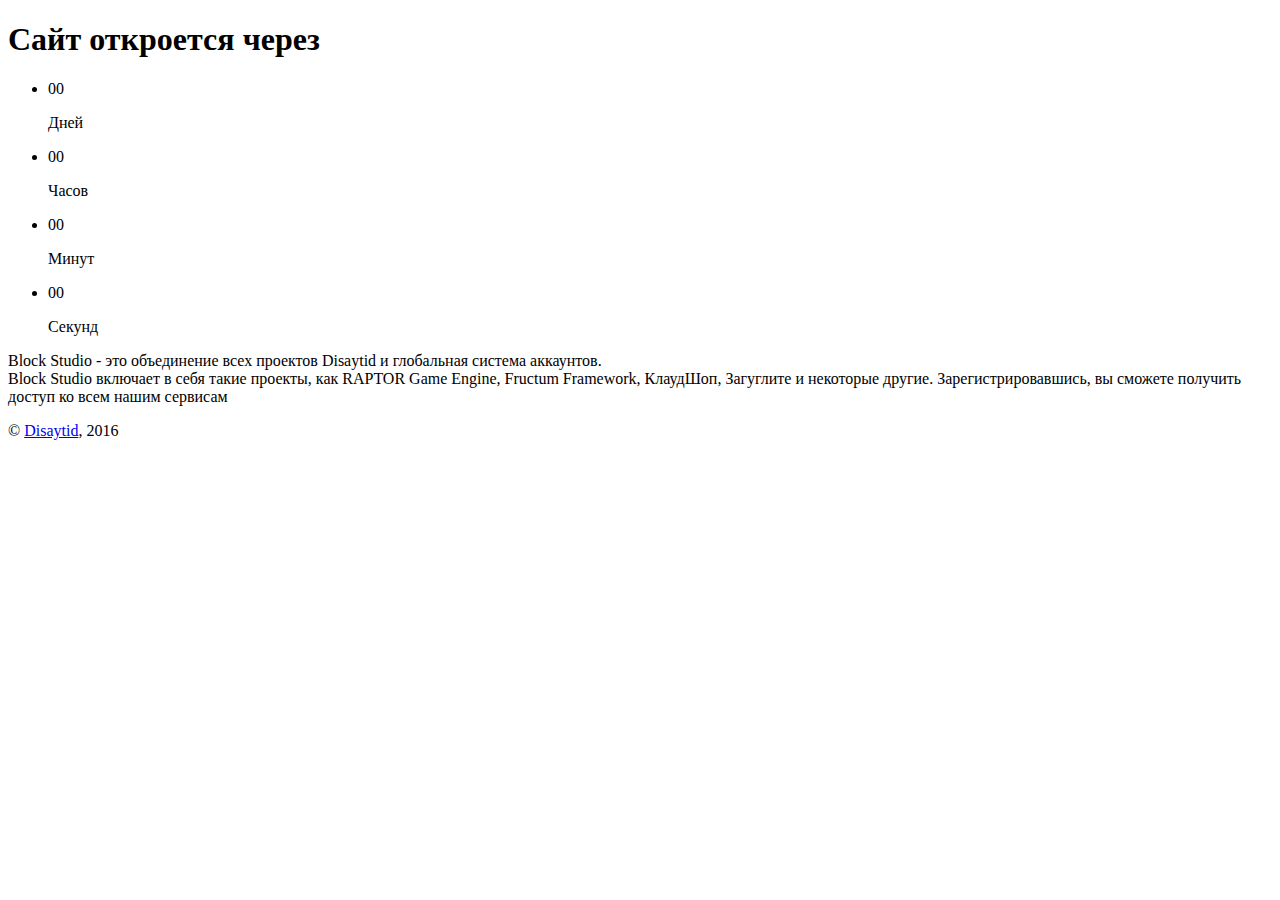
<file: index.html>
<!DOCTYPE html>
<!--[if lt IE 7 ]><html class="ie ie6" lang="en"><![endif]-->
<!--[if IE 7 ]><html class="ie ie7" lang="en"><![endif]-->
<!--[if IE 8 ]><html class="ie ie8" lang="en"><![endif]-->
<!--[if (gte IE 9)|!(IE)]><!--><html><!--<![endif]-->
<head>
<!-- Website Template designed by www.downloadwebsitetemplates.co.uk -->
<meta charset="UTF-8">
<title>Block Studio</title>
<meta name="description" content="">
<meta name="keywords" content="">
<meta content="width=device-width, initial-scale=1, maximum-scale=1, user-scalable=no" name="viewport">
<link rel="apple-touch-icon-precomposed" sizes="144x144" href="http://s1.blockstudio.net/construction/images/ico/apple-touch-icon-144.png">
<link rel="apple-touch-icon-precomposed" sizes="114x114" href="http://s1.blockstudio.net/construction/images/ico/apple-touch-icon-114.png">
<link rel="apple-touch-icon-precomposed" sizes="72x72" href="http://s1.blockstudio.net/construction/images/ico/apple-touch-icon-72.png">
<link rel="apple-touch-icon-precomposed" href="http://s1.blockstudio.net/construction/images/ico/apple-touch-icon-57.png">
<link rel="shortcut icon" href="favicon.ico">
<!--[if IE]><![endif]-->
<link rel="stylesheet" href="http://s1.blockstudio.net/construction/css/style.css">
<script src="http://s1.blockstudio.net/construction/js/jquery.js"></script>
<script src="http://s1.blockstudio.net/construction/js/countdown.js"></script>
<script src="http://s1.blockstudio.net/construction/js/scripts.js"></script>
<!--[if lt IE 9]><script src="http://html5shiv.googlecode.com/svn/trunk/html5.js"></script><![endif]-->
</head>
<body>

<div id="outercont" class="clearfix">
    <div id="innercont" class="clearfix">
	
		<div id="content" class="bodycontainer clearfix">
			
            <h1>Сайт откроется через</h1>
            
			<div id="countdowncont" class="clearfix">
				<ul id="countscript">
					<li>
						<span class="days">00</span>
						<p>Дней</p>
					</li>
					<li>
						<span class="hours">00</span>
						<p>Часов</p>
					</li>
					<li class="clearbox">
						<span class="minutes">00</span>
						<p>Минут</p>
					</li>
					<li>
						<span class="seconds">00</span>
						<p>Секунд</p>
					</li>
				</ul>
			</div>

			<p>Block Studio - это объединение всех проектов Disaytid и глобальная система аккаунтов. <br> Block Studio включает в себя такие проекты, как RAPTOR Game Engine, Fructum Framework, КлаудШоп, Загуглите и некоторые другие. Зарегистрировавшись, вы сможете получить доступ ко всем нашим сервисам</p>

			<div id="socialmedia" class="clearfix">

			</div>
			
		</div>
		
		<div id="copyright" class="bodycontainer clearfix">

			<p>&copy <a href='http://disaytid.ru'>Disaytid</a>, 2016</p>
			
		</div>

	</div>
</div>
   
</body>
</html>
</file>
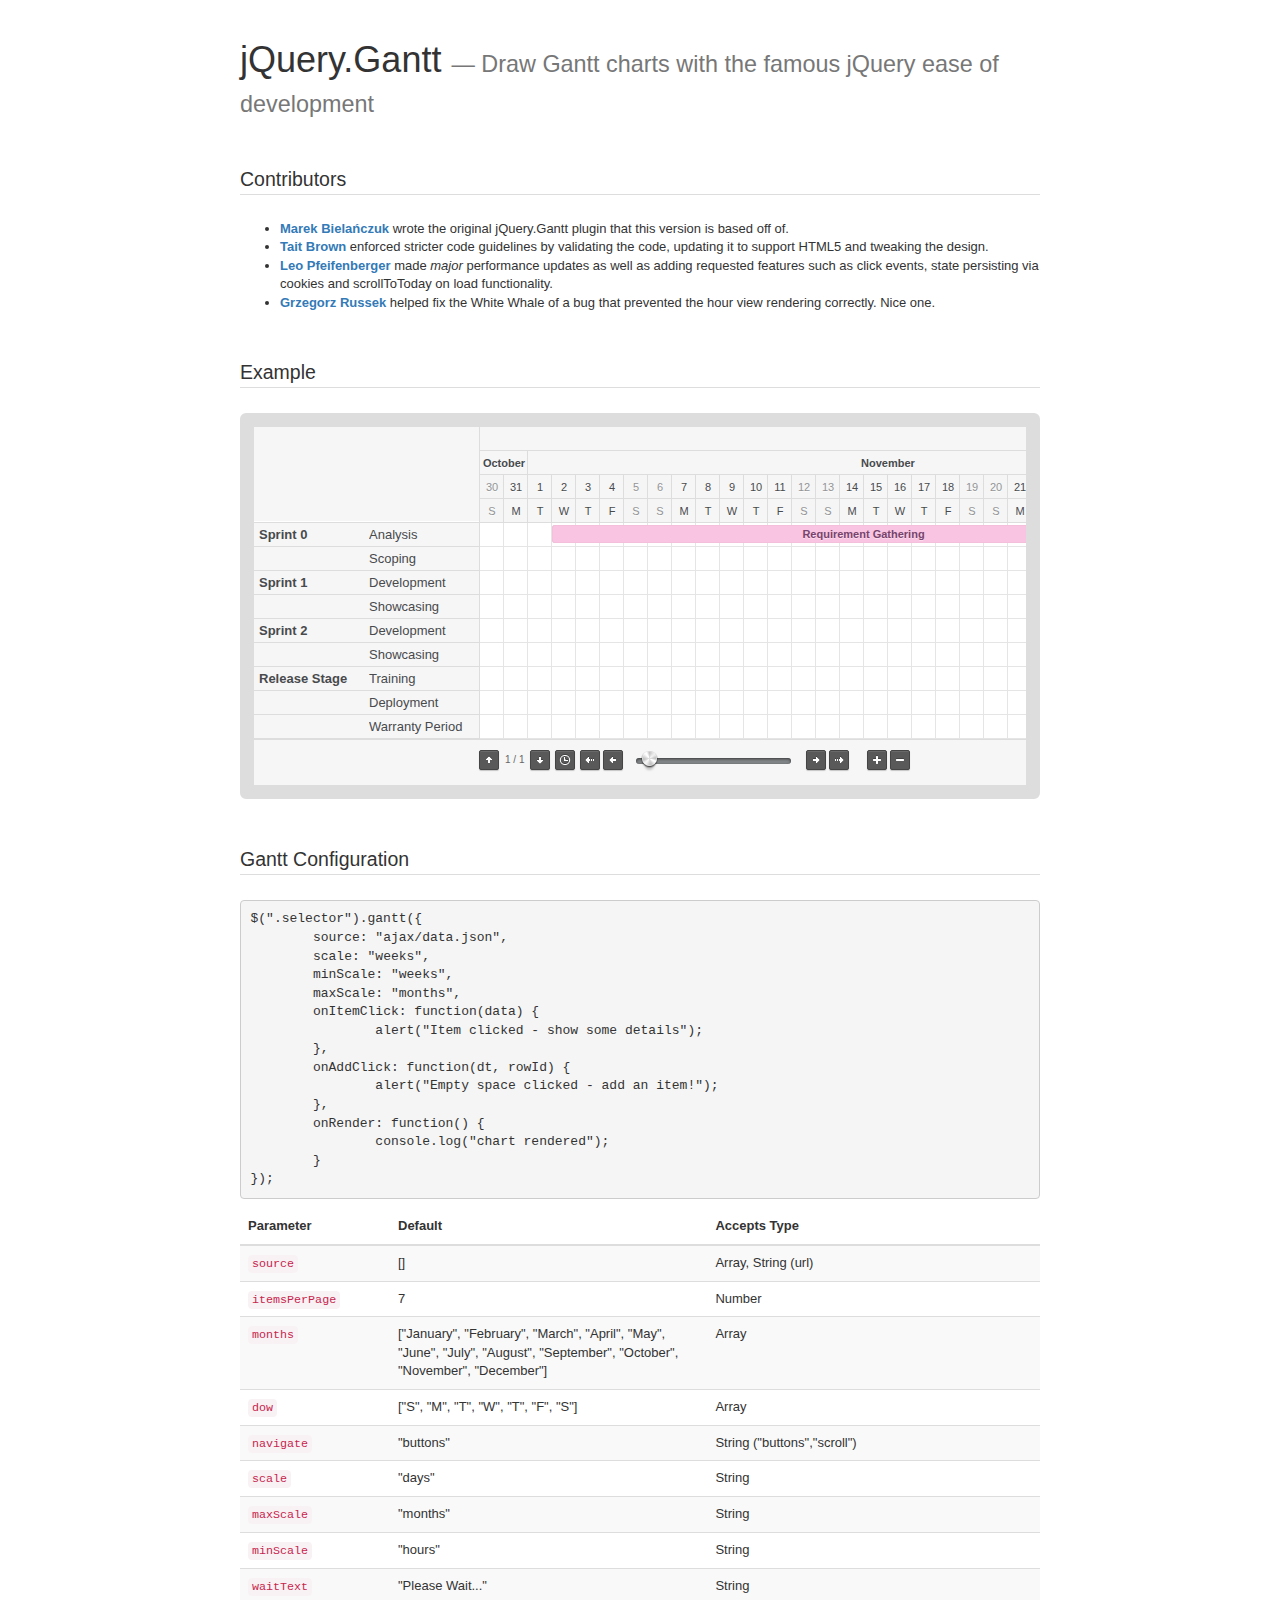
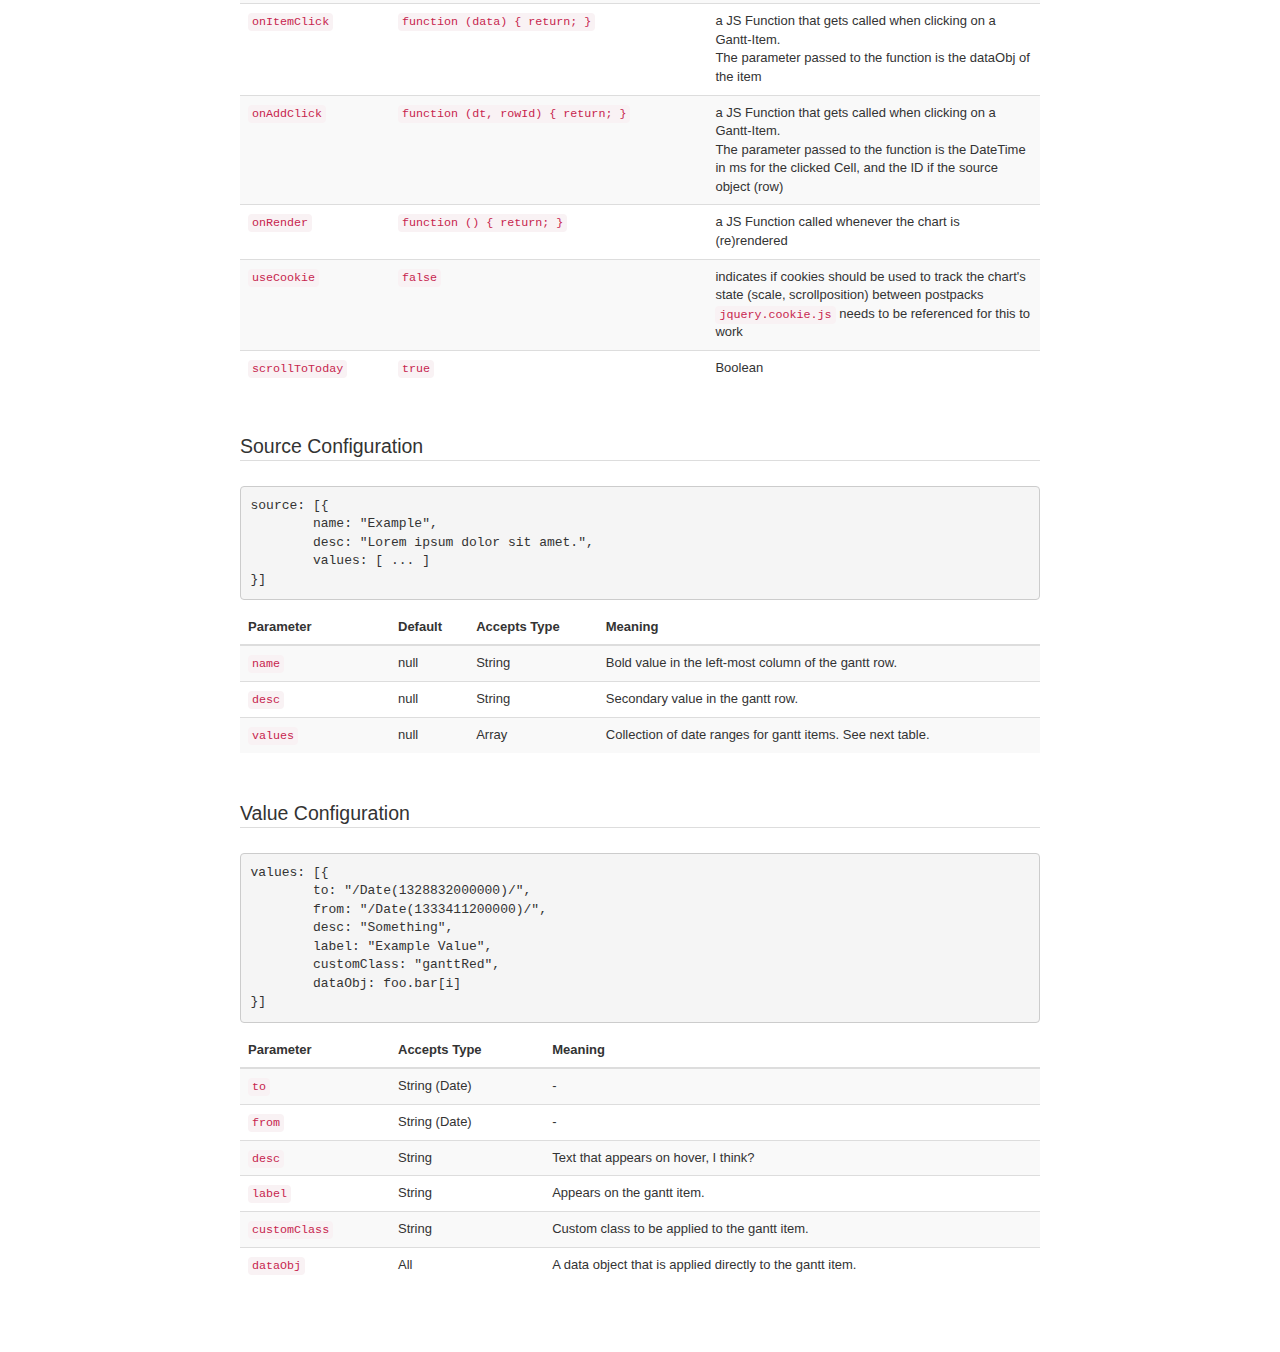
<file: s1.blockstudio.net/blockstudio-net/assets/plugins/jquery-gantt/index.html>
﻿<!DOCTYPE html>
<html lang="en">
    <head>
        <title>jQuery.Gantt</title>
		<meta charset="utf-8">
		<meta http-equiv="X-UA-Compatible" content="IE=Edge;chrome=1">
        <link href="css/style.css" type="text/css" rel="stylesheet">
        <link href="http://netdna.bootstrapcdn.com/bootstrap/3.1.1/css/bootstrap.min.css" rel="stylesheet" type="text/css">
        <link href="http://taitems.github.com/UX-Lab/core/css/prettify.css" rel="stylesheet" type="text/css">
		<style type="text/css">
			body {
				font-family: Helvetica, Arial, sans-serif;
				font-size: 13px;
				padding: 0 0 50px 0;
			}
			.contain {
				width: 800px;
				margin: 0 auto;
			}
			h1 {
				margin: 40px 0 20px 0;
			}
			h2 {
				font-size: 1.5em;
				padding-bottom: 3px;
				border-bottom: 1px solid #DDD;
				margin-top: 50px;
				margin-bottom: 25px;
			}
			table th:first-child {
				width: 150px;
			}
      /* Bootstrap 3.x re-reset */
      .fn-gantt *,
      .fn-gantt *:after,
      .fn-gantt *:before {
        -webkit-box-sizing: content-box;
           -moz-box-sizing: content-box;
                box-sizing: content-box;
      }
		</style>
    </head>
    <body>

		<div class="contain">

			<h1>
				jQuery.Gantt
				<small>&mdash; Draw Gantt charts with the famous jQuery ease of development</small>
			</h1>

			<h2>Contributors</h2>
			<ul>
				<li>
					<strong><a href="http://mbielanczuk.com/" target="_blank">Marek Bielańczuk</a></strong> wrote the original jQuery.Gantt plugin that this version is based off of.
				</li>
				<li>
					<strong><a href="http://taitbrown.com/" target="_blank">Tait Brown</a></strong> enforced stricter code guidelines by validating the code, updating it to support HTML5 and tweaking the design.
				</li>
				<li>
					<strong><a href="mailto:leo.pfeifenberger@googlemail.com" target="_blank">Leo Pfeifenberger</a></strong> made <em>major</em> performance updates as well as adding requested features such as click events, state persisting via cookies and scrollToToday on load functionality.
				</li>
				<li>
					<strong><a href="mailto:grzegorz.russek@gmail.com" target="_blank">Grzegorz Russek</a></strong> helped fix the White Whale of a bug that prevented the hour view rendering correctly. Nice one.
				</li>
			</ul>

	    	<h2>
	    		Example
	    	</h2>

			<div class="gantt"></div>



			<h2>
				Gantt Configuration
			</h2>


<pre class="prettyprint">
$(".selector").gantt({
	source: "ajax/data.json",
	scale: "weeks",
	minScale: "weeks",
	maxScale: "months",
	onItemClick: function(data) {
		alert("Item clicked - show some details");
	},
	onAddClick: function(dt, rowId) {
		alert("Empty space clicked - add an item!");
	},
	onRender: function() {
		console.log("chart rendered");
	}
});
</pre>

			<table class="table table-striped">
				<thead>
					<tr>
						<th>
							Parameter
						</th>
						<th>
							Default
						</th>
						<th>
							Accepts Type
						</th>
					</tr>
				</thead>
				<tbody>
					<tr>
						<td>
							<code>source</code>
						</td>
						<td>
							[]
						</td>
						<td>
							Array, String (url)
						</td>
					</tr>
					<tr>
						<td>
							<code>itemsPerPage</code>
						</td>
						<td>
							7
						</td>
						<td>
							Number
						</td>
					</tr>
					<tr>
						<td>
							<code>months</code>
						</td>
						<td>
							["January", "February", "March", "April", "May", "June", "July", "August", "September", "October", "November", "December"]
						</td>
						<td>
							Array
						</td>
					</tr>
					<tr>
						<td>
							<code>dow</code>
						</td>
						<td>
							["S", "M", "T", "W", "T", "F", "S"]
						</td>
						<td>
							Array
						</td>
					</tr>
					<tr>
						<td>
							<code>navigate</code>
						</td>
						<td>
							"buttons"
						</td>
						<td>
							String ("buttons","scroll")
						</td>
					</tr>
					<tr>
						<td>
							<code>scale</code>
						</td>
						<td>
							"days"
						</td>
						<td>
							String
						</td>
					</tr>
					<tr>
						<td>
							<code>maxScale</code>
						</td>
						<td>
							"months"
						</td>
						<td>
							String
						</td>
					</tr>
					<tr>
						<td>
							<code>minScale</code>
						</td>
						<td>
							"hours"
						</td>
						<td>
							String
						</td>
					</tr>
					<tr>
						<td>
							<code>waitText</code>
						</td>
						<td>
							"Please Wait..."
						</td>
						<td>
							String
						</td>
					</tr>
					<tr>
						<td>
						    <code>onItemClick</code>
                            </td>
						<td>
							<code>function (data) { return; }</code></td>
						<td>
						    a JS Function that gets called when clicking on a Gantt-Item. <br />The parameter passed to the function is the dataObj of the item</td>
					</tr>
				    <tr>
				        <td>
				            <code>onAddClick</code></td>
				        <td>
				            <code>function (dt, rowId) { return; }</code></td>
				        <td>
				            a JS Function that gets called when clicking on a Gantt-Item. <br />The parameter passed to the function is the DateTime in ms for the clicked Cell, and the ID if the source object (row)</td>
				    </tr>
				    <tr>
				        <td>
				            <code>onRender</code></td>
				        <td>
				            <code>function () { return; }</code></td>
				        <td>
				            a JS Function called whenever the chart is (re)rendered</td>
				    </tr>
                    <tr>
						<td>
							<code>useCookie</code></td>
						<td>
							<code>false</code></td>
						<td>
						    indicates if cookies should be used to track the chart's state (scale, scrollposition) between postpacks<br />
						    <code>jquery.cookie.js</code> needs to be referenced for this to work</td>
					</tr>
					<tr>
						<td>
							<code>scrollToToday</code></td>
						<td>
							<code>true</code></td>
						<td>
						    Boolean</td>
					</tr>
				</tbody>
			</table>




			<h2>
				Source Configuration
			</h2>

<pre class="prettyprint">
source: [{
	name: "Example",
	desc: "Lorem ipsum dolor sit amet.",
	values: [ ... ]
}]
</pre>

			<table class="table table-striped">
				<thead>
					<tr>
						<th>
							Parameter
						</th>
						<th>
							Default
						</th>
						<th>
							Accepts Type
						</th>
						<th>
							Meaning
						</th>
					</tr>
				</thead>
				<tbody>
					<tr>
						<td>
							<code>name</code>
						</td>
						<td>
							null
						</td>
						<td>
							String
						</td>
						<td>
							Bold value in the left-most column of the gantt row.
						</td>
					</tr>
					<tr>
						<td>
							<code>desc</code>
						</td>
						<td>
							null
						</td>
						<td>
							String
						</td>
						<td>
							Secondary value in the gantt row.
						</td>
					</tr>
					<tr>
						<td>
							<code>values</code>
						</td>
						<td>
							null
						</td>
						<td>
							Array
						</td>
						<td>
							Collection of date ranges for gantt items. See next table.
						</td>
					</tr>
				</tbody>
			</table>


			<h2>
				Value Configuration
			</h2>

<pre class="prettyprint">
values: [{
	to: "/Date(1328832000000)/",
	from: "/Date(1333411200000)/",
	desc: "Something",
	label: "Example Value",
	customClass: "ganttRed",
	dataObj: foo.bar[i]
}]
</pre>

			<table class="table table-striped">
				<thead>
					<tr>
						<th>
							Parameter
						</th>
						<th>
							Accepts Type
						</th>
						<th>
							Meaning
						</th>
					</tr>
				</thead>
				<tbody>
					<tr>
						<td>
							<code>to</code>
						</td>
						<td>
							String (Date)
						</td>
						<td>
							-
						</td>
					</tr>
					<tr>
						<td>
							<code>from</code>
						</td>
						<td>
							String (Date)
						</td>
						<td>
							-
						</td>
					</tr>
					<tr>
						<td>
							<code>desc</code>
						</td>
						<td>
							String
						</td>
						<td>
							Text that appears on hover, I think?
						</td>
					</tr>
					<tr>
						<td>
							<code>label</code>
						</td>
						<td>
							String
						</td>
						<td>
							Appears on the gantt item.
						</td>
					</tr>
					<tr>
						<td>
							<code>customClass</code>
						</td>
						<td>
							String
						</td>
						<td>
							Custom class to be applied to the gantt item.
						</td>
					</tr>
					<tr>
						<td>
							<code>dataObj</code>
						</td>
						<td>
							All
						</td>
						<td>
							A data object that is applied directly to the gantt item.
						</td>
					</tr>
				</tbody>
			</table>

		</div>

	<script src="js/jquery.min.js"></script>
	<script src="js/jquery.fn.gantt.js"></script>
	<script src="http://netdna.bootstrapcdn.com/bootstrap/3.1.1/js/bootstrap.min.js"></script>
	<script src="http://taitems.github.com/UX-Lab/core/js/prettify.js"></script>
  <script>
		$(function() {

			"use strict";

			$(".gantt").gantt({
				source: [{
					name: "Sprint 0",
					desc: "Analysis",
					values: [{
						from: "/Date(1320192000000)/",
						to: "/Date(1322401600000)/",
						label: "Requirement Gathering",
						customClass: "ganttRed"
					}]
				},{
					name: " ",
					desc: "Scoping",
					values: [{
						from: "/Date(1322611200000)/",
						to: "/Date(1323302400000)/",
						label: "Scoping",
						customClass: "ganttRed"
					}]
				},{
					name: "Sprint 1",
					desc: "Development",
					values: [{
						from: "/Date(1323802400000)/",
						to: "/Date(1325685200000)/",
						label: "Development",
						customClass: "ganttGreen"
					}]
				},{
					name: " ",
					desc: "Showcasing",
					values: [{
						from: "/Date(1325685200000)/",
						to: "/Date(1325695200000)/",
						label: "Showcasing",
						customClass: "ganttBlue"
					}]
				},{
					name: "Sprint 2",
					desc: "Development",
					values: [{
						from: "/Date(1326785200000)/",
						to: "/Date(1325785200000)/",
						label: "Development",
						customClass: "ganttGreen"
					}]
				},{
					name: " ",
					desc: "Showcasing",
					values: [{
						from: "/Date(1328785200000)/",
						to: "/Date(1328905200000)/",
						label: "Showcasing",
						customClass: "ganttBlue"
					}]
				},{
					name: "Release Stage",
					desc: "Training",
					values: [{
						from: "/Date(1330011200000)/",
						to: "/Date(1336611200000)/",
						label: "Training",
						customClass: "ganttOrange"
					}]
				},{
					name: " ",
					desc: "Deployment",
					values: [{
						from: "/Date(1336611200000)/",
						to: "/Date(1338711200000)/",
						label: "Deployment",
						customClass: "ganttOrange"
					}]
				},{
					name: " ",
					desc: "Warranty Period",
					values: [{
						from: "/Date(1336611200000)/",
						to: "/Date(1349711200000)/",
						label: "Warranty Period",
						customClass: "ganttOrange"
					}]
				}],
				navigate: "scroll",
				maxScale: "hours",
				itemsPerPage: 10,
				onItemClick: function(data) {
					alert("Item clicked - show some details");
				},
				onAddClick: function(dt, rowId) {
					alert("Empty space clicked - add an item!");
				},
				onRender: function() {
					if (window.console && typeof console.log === "function") {
						console.log("chart rendered");
					}
				}
			});

			$(".gantt").popover({
				selector: ".bar",
				title: "I'm a popover",
				content: "And I'm the content of said popover.",
				trigger: "hover"
			});

			prettyPrint();

		});
  </script>

    </body>
</html>
</file>
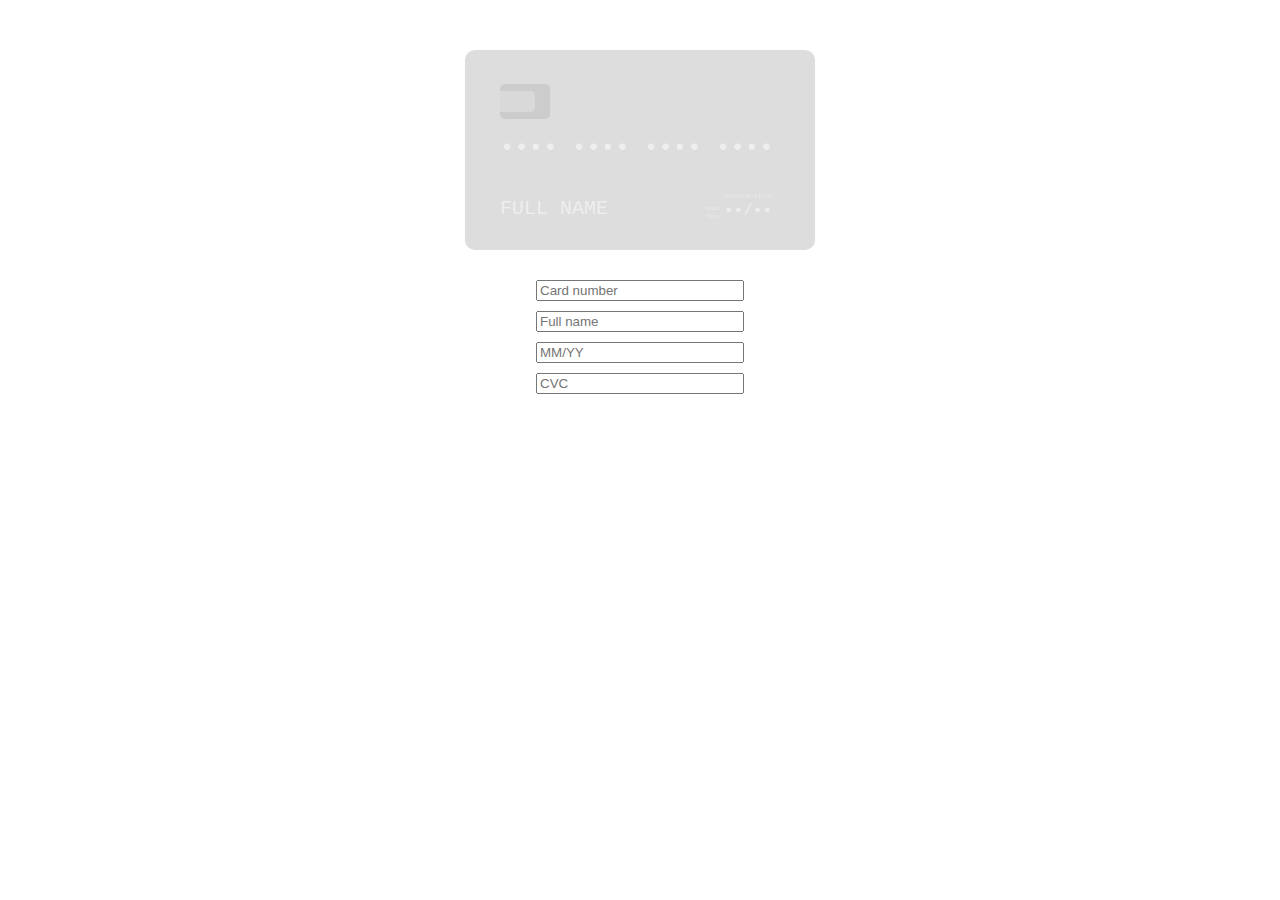
<file: s1.blockstudio.net/blockstudio-net/assets/plugins/card/example/index.html>
<!DOCTYPE html>
<html>
<head>
    <title>Card — the better way to collect credit cards</title>
    <link rel="stylesheet" href="../lib/css/card.css">
</head>
<body>
    <style>
        .demo-container {
            width: 350px;
            margin: 50px auto;
        }

        form {
            margin: 30px;
        }
        input {
            width: 200px;
            margin: 10px auto;
            display: block;
        }

    </style>
    <div class="demo-container">
        <div class="card-wrapper"></div>

        <div class="form-container active">
            <form action="">
                <input placeholder="Card number" type="text" name="number">
                <input placeholder="Full name" type="text" name="name">
                <input placeholder="MM/YY" type="text" name="expiry">
                <input placeholder="CVC" type="text" name="cvc">
            </form>
        </div>
    </div>

    <script src="https://cdnjs.cloudflare.com/ajax/libs/jquery/2.1.1/jquery.min.js"></script>
    <script src="../lib/js/card.js"></script>
    <script>
        $('.active form').card({ container: $('.card-wrapper')})
    </script>
</body>
</html>
</file>
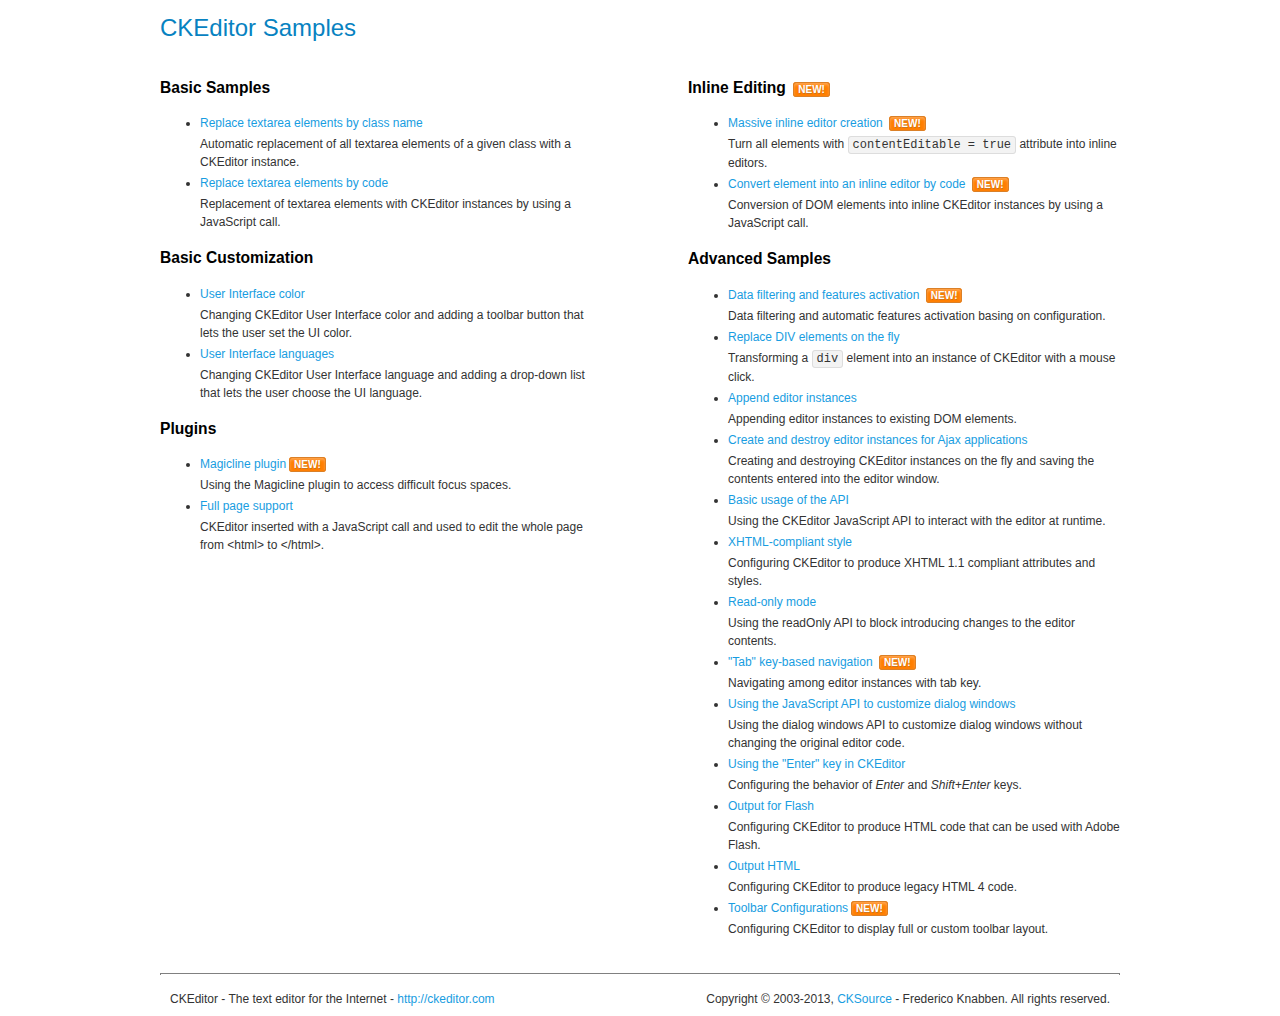
<file: s1.blockstudio.net/blockstudio-net/assets/plugins/form-ckeditor/samples/index.html>
<!DOCTYPE html>
<!--
Copyright (c) 2003-2013, CKSource - Frederico Knabben. All rights reserved.
For licensing, see LICENSE.html or http://ckeditor.com/license
-->
<html>
<head>
	<title>CKEditor Samples</title>
	<meta charset="utf-8">
	<link rel="stylesheet" href="sample.css">
</head>
<body>
	<h1 class="samples">
		CKEditor Samples
	</h1>
	<div class="twoColumns">
		<div class="twoColumnsLeft">
			<h2 class="samples">
				Basic Samples
			</h2>
			<dl class="samples">
				<dt><a class="samples" href="replacebyclass.html">Replace textarea elements by class name</a></dt>
				<dd>Automatic replacement of all textarea elements of a given class with a CKEditor instance.</dd>

				<dt><a class="samples" href="replacebycode.html">Replace textarea elements by code</a></dt>
				<dd>Replacement of textarea elements with CKEditor instances by using a JavaScript call.</dd>
			</dl>

			<h2 class="samples">
				Basic Customization
			</h2>
			<dl class="samples">
				<dt><a class="samples" href="uicolor.html">User Interface color</a></dt>
				<dd>Changing CKEditor User Interface color and adding a toolbar button that lets the user set the UI color.</dd>

				<dt><a class="samples" href="uilanguages.html">User Interface languages</a></dt>
				<dd>Changing CKEditor User Interface language and adding a drop-down list that lets the user choose the UI language.</dd>
			</dl>


			<h2 class="samples">Plugins</h2>
<dl class="samples">
<dt><a class="samples" href="plugins/magicline/magicline.html">Magicline plugin</a><span class="new">New!</span></dt>
<dd>Using the Magicline plugin to access difficult focus spaces.</dd>

<dt><a class="samples" href="plugins/wysiwygarea/fullpage.html">Full page support</a></dt>
<dd>CKEditor inserted with a JavaScript call and used to edit the whole page from &lt;html&gt; to &lt;/html&gt;.</dd>
</dl>
		</div>
		<div class="twoColumnsRight">
			<h2 class="samples">
				Inline Editing <span class="new">New!</span>
			</h2>
			<dl class="samples">
				<dt><a class="samples" href="inlineall.html">Massive inline editor creation</a> <span class="new">New!</span></dt>
				<dd>Turn all elements with <code>contentEditable = true</code> attribute into inline editors.</dd>

				<dt><a class="samples" href="inlinebycode.html">Convert element into an inline editor by code</a> <span class="new">New!</span></dt>
				<dd>Conversion of DOM elements into inline CKEditor instances by using a JavaScript call.</dd>

				
			</dl>

			<h2 class="samples">
				Advanced Samples
			</h2>
			<dl class="samples">
				<dt><a class="samples" href="datafiltering.html">Data filtering and features activation</a> <span class="new">New!</span></dt>
				<dd>Data filtering and automatic features activation basing on configuration.</dd>

				<dt><a class="samples" href="divreplace.html">Replace DIV elements on the fly</a></dt>
				<dd>Transforming a <code>div</code> element into an instance of CKEditor with a mouse click.</dd>

				<dt><a class="samples" href="appendto.html">Append editor instances</a></dt>
				<dd>Appending editor instances to existing DOM elements.</dd>

				<dt><a class="samples" href="ajax.html">Create and destroy editor instances for Ajax applications</a></dt>
				<dd>Creating and destroying CKEditor instances on the fly and saving the contents entered into the editor window.</dd>

				<dt><a class="samples" href="api.html">Basic usage of the API</a></dt>
				<dd>Using the CKEditor JavaScript API to interact with the editor at runtime.</dd>

				<dt><a class="samples" href="xhtmlstyle.html">XHTML-compliant style</a></dt>
				<dd>Configuring CKEditor to produce XHTML 1.1 compliant attributes and styles.</dd>

				<dt><a class="samples" href="readonly.html">Read-only mode</a></dt>
				<dd>Using the readOnly API to block introducing changes to the editor contents.</dd>

				<dt><a class="samples" href="tabindex.html">"Tab" key-based navigation</a> <span class="new">New!</span></dt>
				<dd>Navigating among editor instances with tab key.</dd>


				
<dt><a class="samples" href="plugins/dialog/dialog.html">Using the JavaScript API to customize dialog windows</a></dt>
<dd>Using the dialog windows API to customize dialog windows without changing the original editor code.</dd>

<dt><a class="samples" href="plugins/enterkey/enterkey.html">Using the &quot;Enter&quot; key in CKEditor</a></dt>
<dd>Configuring the behavior of <em>Enter</em> and <em>Shift+Enter</em> keys.</dd>

<dt><a class="samples" href="plugins/htmlwriter/outputforflash.html">Output for Flash</a></dt>
<dd>Configuring CKEditor to produce HTML code that can be used with Adobe Flash.</dd>

<dt><a class="samples" href="plugins/htmlwriter/outputhtml.html">Output HTML</a></dt>
<dd>Configuring CKEditor to produce legacy HTML 4 code.</dd>

<dt><a class="samples" href="plugins/toolbar/toolbar.html">Toolbar Configurations</a><span class="new">New!</span></dt>
<dd>Configuring CKEditor to display full or custom toolbar layout.</dd>

			</dl>
		</div>
	</div>
	<div id="footer">
		<hr>
		<p>
			CKEditor - The text editor for the Internet - <a class="samples" href="http://ckeditor.com/">http://ckeditor.com</a>
		</p>
		<p id="copy">
			Copyright &copy; 2003-2013, <a class="samples" href="http://cksource.com/">CKSource</a> - Frederico Knabben. All rights reserved.
		</p>
	</div>
</body>
</html>
</file>
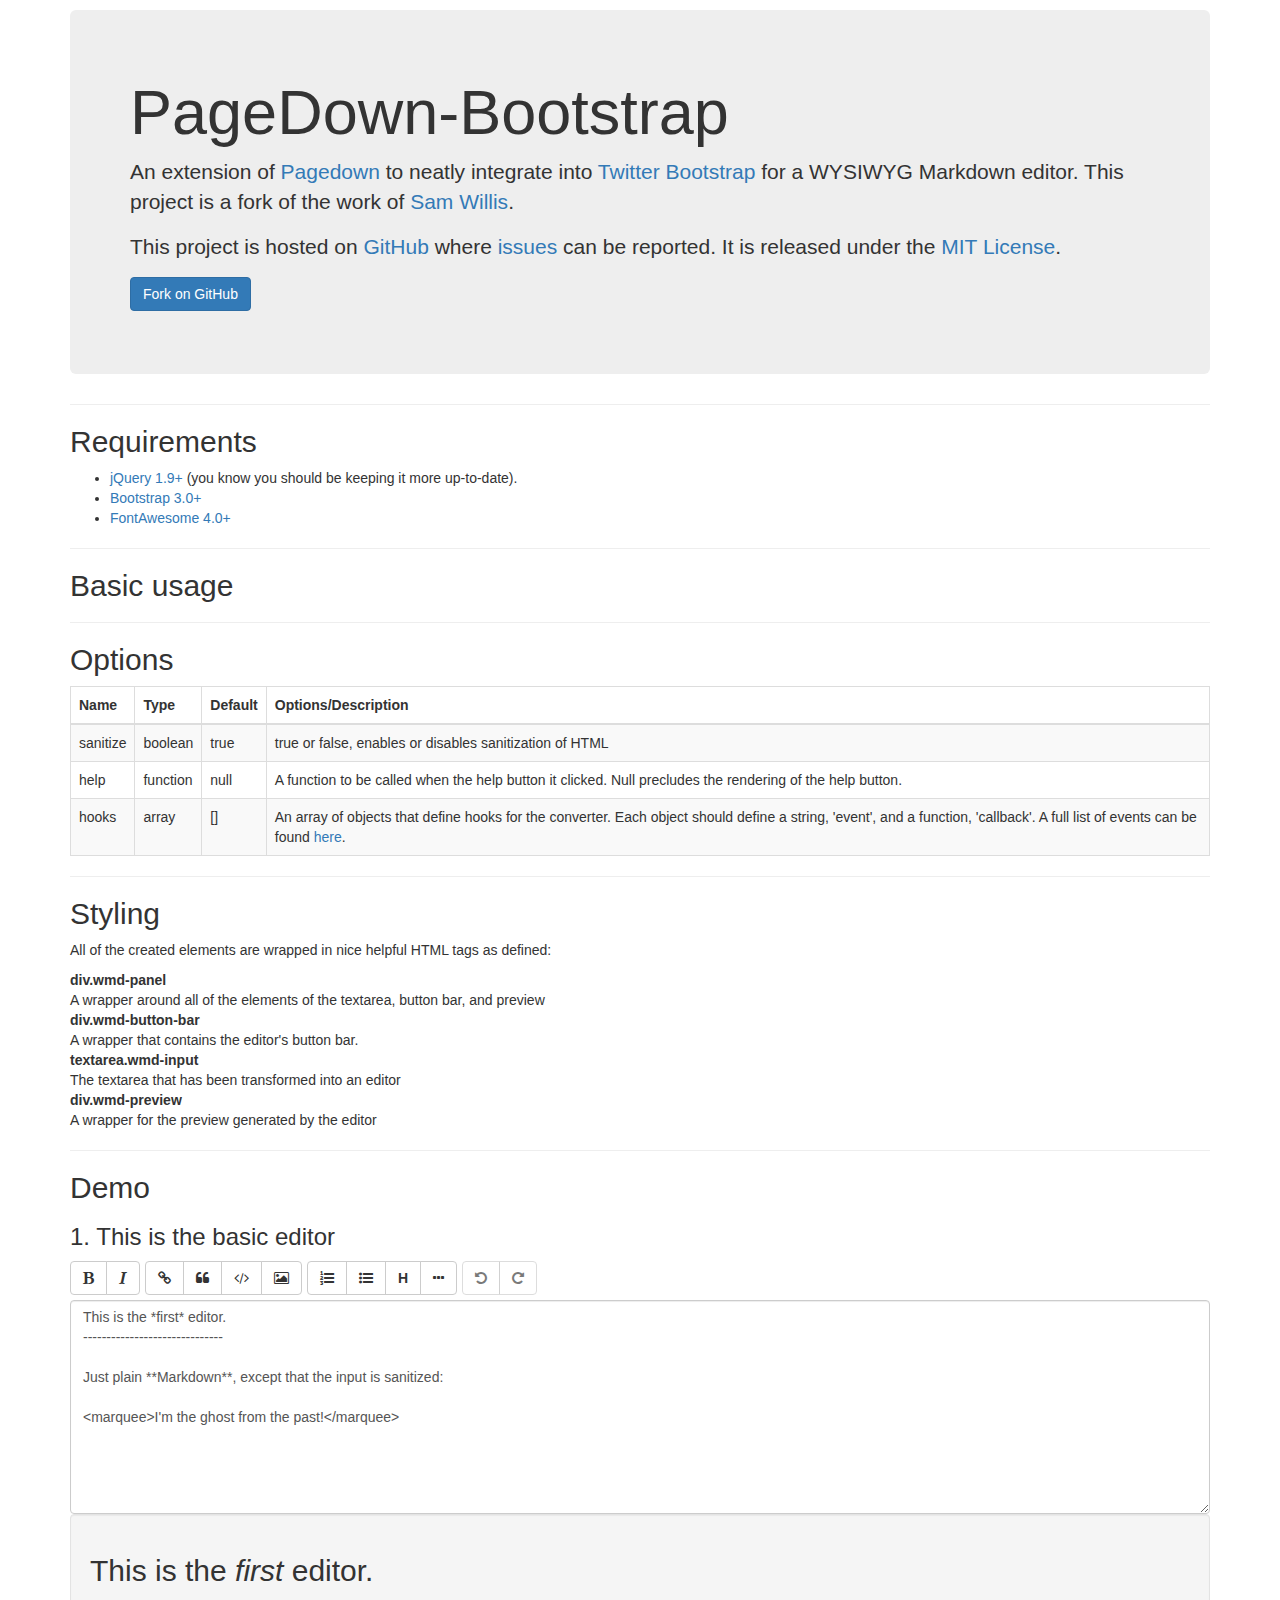
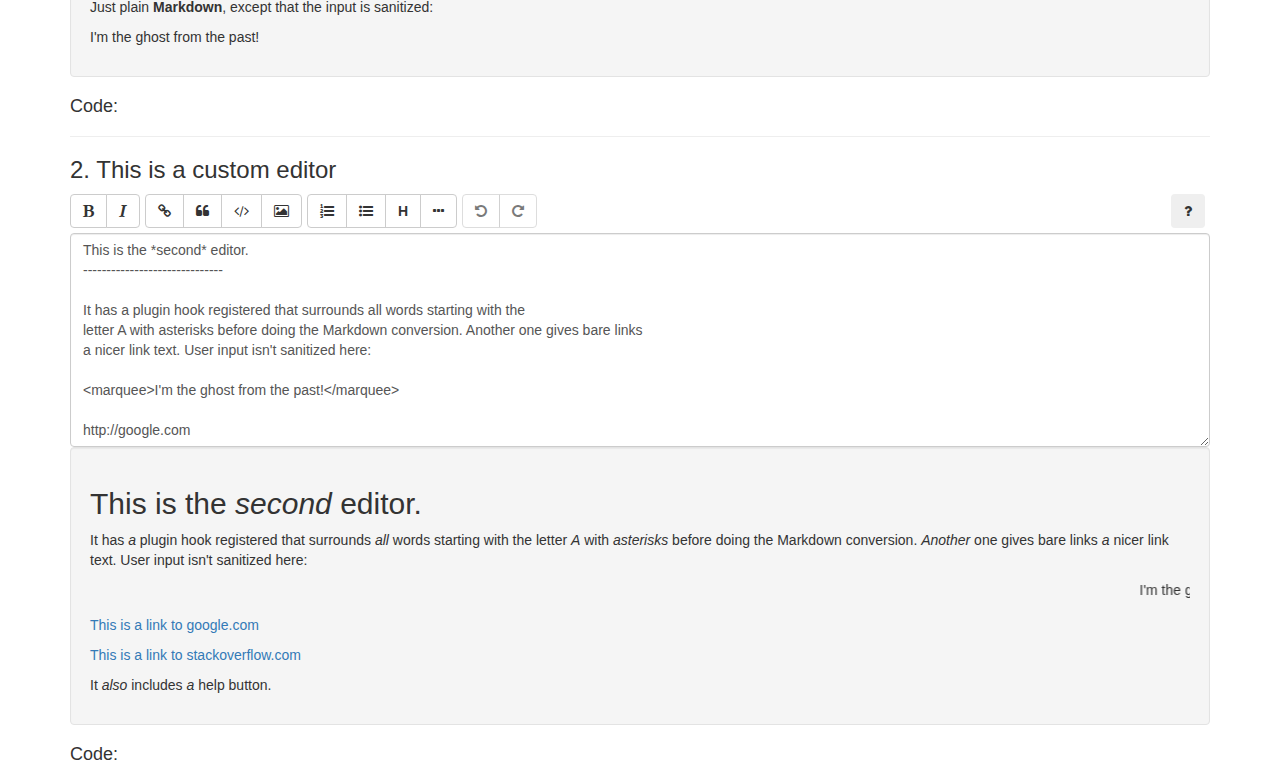
<file: s1.blockstudio.net/blockstudio-net/assets/plugins/form-pagedown/demo/index.html>
<!DOCTYPE html>
<html lang="en">
<head>

	<meta charset="utf-8">
	<title>PageDown-Bootstrap</title>
	<meta name="viewport" content="width=device-width, initial-scale=1.0">
	<meta name="description" content="">
	<meta name="author" content="">

	<link href="//netdna.bootstrapcdn.com/bootstrap/3.0.3/css/bootstrap.min.css" rel="stylesheet">
	<link href="//netdna.bootstrapcdn.com/font-awesome/4.0.3/css/font-awesome.min.css" rel="stylesheet">
	<link href="../css/jquery.pagedown-bootstrap.css" rel="stylesheet">

	<style>
		body {
			padding-top: 10px;
		}
	</style>

	<!-- Le HTML5 shim, for IE6-8 support of HTML5 elements -->
	<!--[if lt IE 9]>
	  <script src="http://html5shim.googlecode.com/svn/trunk/html5.js"></script>
	<![endif]-->

	<script src="//ajax.googleapis.com/ajax/libs/jquery/1.9.1/jquery.min.js"></script>
	<script src="//netdna.bootstrapcdn.com/bootstrap/3.0.3/js/bootstrap.min.js"></script>
	<script type="text/javascript" src="../js/jquery.pagedown-bootstrap.combined.min.js"></script>

</head>
<body>

	<div class="container">

		<div class="jumbotron">
			<h1>PageDown-Bootstrap</h1>
			<p>
				An extension of <a href="http://code.google.com/p/pagedown/">Pagedown</a> to neatly integrate into <a href="http://getbootstrap.com/">Twitter Bootstrap</a> for a WYSIWYG Markdown editor. This project is a fork of the work of <a href="https://github.com/samwillis/pagedown-bootstrap">Sam Willis</a>.
			</p>
			<p>
				This project is hosted on <a href="https://github.com/kevinoconnor7/pagedown-bootstrap/">GitHub</a> where <a href="https://github.com/kevinoconnor7/pagedown-bootstrap/issues">issues</a> can be reported. It is released under the <a href="https://raw.github.com/kevinoconnor7/pagedown-bootstrap/master/LICENSE.txt">MIT License</a>.
			</p>
			<p>
				<a class="btn btn-primary btn-large" href="https://github.com/kevinoconnor7/pagedown-bootstrap/">
				Fork on GitHub
				</a>
			</p>
		</div>

		<hr />
		<h2>Requirements</h2>
		<ul>
			<li><a href="http://jquery.com">jQuery 1.9+</a> (you know you should be keeping it more up-to-date).</li>
			<li><a href="http://getbootstrap.com/">Bootstrap 3.0+</a></li>
			<li><a href="http://fontawesome.io/">FontAwesome 4.0+</a></li>
		</ul>

		<hr />

		<h2>Basic usage</h2>
		<script src="https://gist.github.com/kevinoconnor7/5432336.js"></script>

		<hr />

		<h2>Options</h2>
		<table class="table table-bordered table-striped">
			<thead>
				<tr>
					<th>Name</th>
					<th>Type</th>
					<th>Default</th>
					<th>Options/Description</th>
				</tr>
			</thead>
			<tbody>
				<tr>
					<td>sanitize</td>
					<td>boolean</td>
					<td>true</td>
					<td>true or false, enables or disables sanitization of HTML</td>
				</tr>
				<tr>
					<td>help</td>
					<td>function</td>
					<td>null</td>
					<td>A function to be called when the help button it clicked. Null precludes the rendering of the help button.</td>
				</tr>
				<tr>
					<td>hooks</td>
					<td>array</td>
					<td>[]</td>
					<td>
						An array of objects that define hooks for the converter. Each object should define a string, 'event', and a function, 'callback'. A full list of events can be found <a href="http://code.google.com/p/pagedown/wiki/PageDown#Hooks_on_the_converter_object">here</a>.
					</td>
				</tr>
			</tbody>
		</table>

		<hr />

		<h2>Styling</h2>
		<p>
			All of the created elements are wrapped in nice helpful HTML tags as defined:
		</p>
		<dl>
			<dt>div.wmd-panel</dt>
			<dd>A wrapper around all of the elements of the textarea, button bar, and preview</dd>
			<dt>div.wmd-button-bar</dt>
			<dd>A wrapper that contains the editor's button bar.</dd>
			<dt>textarea.wmd-input</dt>
			<dd>The textarea that has been transformed into an editor</dd>
			<dt>div.wmd-preview</dt>
			<dd>A wrapper for the preview generated by the editor</dd>
		</dl>

		<hr />

		<h2>Demo</h2>

		<h3>1. This is the basic editor</h3>
<textarea id="pagedownMe" class="form-control" rows="10">
This is the *first* editor.
------------------------------

Just plain **Markdown**, except that the input is sanitized:

<marquee>I'm the ghost from the past!</marquee>
</textarea>
		<h4>Code:</h4>
		<script src="https://gist.github.com/kevinoconnor7/5432336.js"></script>

		<hr />

		<h3>2. This is a custom editor</h3>

<textarea id="pagedownMeDangerously" class="form-control" rows="10">
This is the *second* editor.
------------------------------

It has a plugin hook registered that surrounds all words starting with the
letter A with asterisks before doing the Markdown conversion. Another one gives bare links
a nicer link text. User input isn't sanitized here:

<marquee>I'm the ghost from the past!</marquee>

http://google.com

http://stackoverflow.com

It also includes a help button.
</textarea>
		<h4>Code:</h4>
		<script src="https://gist.github.com/kevinoconnor7/5432376.js"></script>
	</div>

	<script type="text/javascript">
		(function () {

			$("textarea#pagedownMe").pagedownBootstrap();

			$("textarea#pagedownMeDangerously").pagedownBootstrap({
				'sanitize': false,
				'help': function () { alert("Do you need help?"); },
				'hooks': [
					{
						'event': 'preConversion',
						'callback': function (text) {
							return text.replace(/\b(a\w*)/gi, "*$1*");
						}
					},
					{
						'event': 'plainLinkText',
						'callback': function (url) {
							return "This is a link to " + url.replace(/^https?:\/\//, "");
						}
					}
				]
			});

			$('.wmd-preview').addClass('well');

		})();
	</script>
</body>
</html>
</file>
<file: s1.blockstudio.net/blockstudio-net/assets/plugins/jquery-gantt/css/style.css>
.gantt, .gantt2 {
    width: 100%;
    margin: 20px auto;
    border: 14px solid #ddd;
    position: relative;
        -webkit-border-radius: 6px;
        -moz-border-radius: 6px;
        border-radius: 6px;
            -webkit-box-sizing: border-box;
            -moz-box-sizing: border-box;
            box-sizing: border-box;
}

.gantt:after {
    content: ".";
    visibility: hidden;
    display: block;
    height: 0;
    clear: both;
}

.fn-gantt {
    width: 100%;
}

.fn-gantt .fn-content {
    overflow: hidden;
    position: relative;
    width: 100%;
}




/* === LEFT PANEL === */

.fn-gantt .leftPanel {
    float: left;
    width: 225px;
    overflow: hidden;
    border-right: 1px solid #DDD;
    position: relative;
    z-index: 20;
}

.fn-gantt .row {
    float: left;
    height: 24px;
    line-height: 24px;
    margin-left: -1px;
}

.fn-gantt .leftPanel .fn-label {
    display: inline-block;
    margin: 0 0 0 5px;
    color: #484A4D;
    width: 110px;
    white-space: nowrap;
    text-overflow: ellipsis;
    overflow: hidden;
}

.fn-gantt .leftPanel .row0 {
    border-top: 1px solid #DDD;
}
.fn-gantt .leftPanel .name, .fn-gantt .leftPanel .desc {
    float: left;
    height: 23px;
    margin: 0;
    border-bottom: 1px solid #DDD;
    background-color: #f6f6f6;
}

.fn-gantt .leftPanel .name {
    width: 110px;
    font-weight: bold;
}

.fn-gantt .leftPanel .desc {
    width: 115px;
}

.fn-gantt .leftPanel .fn-wide, .fn-gantt .leftPanel .fn-wide .fn-label {
    width: 225px;
}

.fn-gantt .spacer {
    margin: -2px 0 1px 0;
    border-bottom: none;
    background-color: #f6f6f6;
}




/* === RIGHT PANEL === */

.fn-gantt .rightPanel {
    overflow: hidden;
}

.fn-gantt .dataPanel {
    margin-left: 0px;
    border-right: 1px solid #DDD;
    background-image: url(../img/grid.png);
    background-repeat: repeat;
    background-position: 24px 24px;
    position: relative;
}
.fn-gantt .day, .fn-gantt .date {
    overflow: visible;
    width: 24px;
    line-height: 24px;
    text-align: center;
    border-left: 1px solid #DDD;
    border-bottom: 1px solid #DDD;
    margin: -1px 0 0 -1px;
    font-size: 11px;
    color: #484a4d;
    text-shadow: 0 1px 0 rgba(255,255,255,0.75);
    text-align: center;
}

.fn-gantt .holiday {
    background-color: #ffd263;
    height: 23px;
    margin: 0 0 -1px -1px;
}

.fn-gantt .today {
    background-color: #fff8da;
    height: 23px;
    margin: 0 0 -1px -1px;
    font-weight: bold;
    text-align: center;
}

.fn-gantt .sa, .fn-gantt .sn, .fn-gantt .wd {
    height: 23px;
    margin: 0 0 0 -1px;
    text-align: center;
}

.fn-gantt .sa, .fn-gantt .sn {
    color: #939496;
    background-color: #f5f5f5;
    text-align: center;
}

.fn-gantt .wd {
    background-color: #f6f6f6;
    text-align: center;
}

.fn-gantt .rightPanel .month, .fn-gantt .rightPanel .year {
    float: left;
    overflow: hidden;
    border-left: 1px solid #DDD;
    border-bottom: 1px solid #DDD;
    height: 23px;
    margin: 0 0 0 -1px;
    background-color: #f6f6f6;
    font-weight: bold;
    font-size: 11px;
    color: #484a4d;
    text-shadow: 0 1px 0 rgba(255,255,255,0.75);
    text-align: center;
}

.fn-gantt-hint {
    border: 5px solid #edc332;
    background-color: #fff5d4;
    padding: 10px;
    position: absolute;
    display: none;
    z-index: 11;
        -webkit-border-radius: 4px;
        -moz-border-radius: 4px;
        border-radius: 4px;
}

.fn-gantt .bar {
    background-color: #D0E4FD;
    height: 18px;
    margin: 0px 3px 3px 0px;
    position: absolute;
    z-index: 10;
    text-align: center;
        -webkit-box-shadow: 0 0 1px rgba(0,0,0,0.25) inset;
        -moz-box-shadow: 0 0 1px rgba(0,0,0,0.25) inset;
        box-shadow: 0 0 1px rgba(0,0,0,0.25) inset;
            -webkit-border-radius: 3px;
            -moz-border-radius: 3px;
            border-radius: 3px;
}

.fn-gantt .bar .fn-label {
    line-height: 18px;
    font-weight: bold;
    white-space: nowrap;
    width: 100%;
    text-overflow: ellipsis;
    overflow: hidden;
    text-shadow: 0 1px 0 rgba(255,255,255,0.4);
    color: #414B57 !important;
    text-align: center;
    font-size: 11px;
}

.fn-gantt .ganttRed {
    background-color: #F9C4E1;
}
.fn-gantt .ganttRed .fn-label {
    color: #78436D !important;
}

.fn-gantt .ganttGreen {
    background-color: #D8EDA3;
}
.fn-gantt .ganttGreen .fn-label {
    color: #778461 !important;
}

.fn-gantt .ganttOrange {
    background-color: #FCD29A;
}
.fn-gantt .ganttOrange .fn-label {
    color: #714715 !important;
}


/* === BOTTOM NAVIGATION === */

.fn-gantt .bottom {
    clear: both;
    background-color: #f6f6f6;
    width: 100%;
}
.fn-gantt .navigate {
    border-top: 1px solid #DDD;
    padding: 10px 0 10px 225px;
}

.fn-gantt .navigate .nav-slider {
    height: 20px;
    display: inline-block;
}

.fn-gantt .navigate .nav-slider-left, .fn-gantt .navigate .nav-slider-right {
    text-align: center;
    height: 20px;
    display: inline-block;
}

.fn-gantt .navigate .nav-slider-left {
    float: left;
}

.fn-gantt .navigate .nav-slider-right {
    float: right;
}

.fn-gantt .navigate .nav-slider-content {
    text-align: left;
    width: 160px;
    height: 20px;
    display: inline-block;
    margin: 0 10px;
}

.fn-gantt .navigate .nav-slider-bar, .fn-gantt .navigate .nav-slider-button {
    position: absolute;
    display: block;
}

.fn-gantt .navigate .nav-slider-bar {
    width: 155px;
    height: 6px;
    background-color: #838688;
    margin: 8px 0 0 0;
        -webkit-box-shadow: 0 1px 3px rgba(0,0,0,0.6) inset;
        -moz-box-shadow: 0 1px 3px rgba(0,0,0,0.6) inset;
        box-shadow: 0 1px 3px rgba(0,0,0,0.6) inset;
            -webkit-border-radius: 3px;
            -moz-border-radius: 3px;
            border-radius: 3px;
}

.fn-gantt .navigate .nav-slider-button {
    width: 17px;
    height: 60px;
    background: url(../img/slider_handle.png) center center no-repeat;
    left: 0px;
    top: 0px;
    margin: -26px 0 0 0;
    cursor: pointer;
}

.fn-gantt .navigate .page-number {
    display: inline-block;
    font-size: 10px;
    height: 20px;
}

.fn-gantt .navigate .page-number span {
    color: #666666;
    margin: 0 6px;
    height: 20px;
    line-height: 20px;
    display: inline-block;
}

.fn-gantt .navigate a:link, .fn-gantt .navigate a:visited, .fn-gantt .navigate a:active {
    text-decoration: none;
}

.fn-gantt .nav-link {
    margin: 0 3px 0 0;
    display: inline-block;
    width: 20px;
    height: 20px;
    font-size: 0px;
    background: #595959 url(../img/icon_sprite.png) !important;
    border: 1px solid #454546;
    cursor: pointer;
    vertical-align: top;
        -webkit-border-radius: 2px;
        -moz-border-radius: 2px;
        border-radius: 2px;
            -webkit-box-shadow: 0 1px 0 rgba(255,255,255,0.1) inset, 0 1px 1px rgba(0,0,0,0.2);
            -moz-box-shadow: 0 1px 0 rgba(255,255,255,0.1) inset, 0 1px 1px rgba(0,0,0,0.2);
            box-shadow: 0 1px 0 rgba(255,255,255,0.1) inset, 0 1px 1px rgba(0,0,0,0.2);
                -webkit-box-sizing: border-box;
                -moz-box-sizing: border-box;
                box-sizing: border-box;
}
.fn-gantt .nav-link:active {
    -webkit-box-shadow: 0 1px 1px rgba(0,0,0,0.25) inset, 0 1px 0 #FFF;
    -moz-box-shadow: 0 1px 1px rgba(0,0,0,0.25) inset, 0 1px 0 #FFF;
    box-shadow: 0 1px 1px rgba(0,0,0,0.25) inset, 0 1px 0 #FFF;
}

.fn-gantt .navigate .nav-page-back {
    background-position: 1px 0 !important;
    margin: 0;
}

.fn-gantt .navigate .nav-page-next {
    background-position: 1px -16px !important;
    margin-right: 15px;
}

.fn-gantt .navigate .nav-slider .nav-page-next {
    margin-right: 5px;
}

.fn-gantt .navigate .nav-begin {
    background-position: 1px -112px !important;
}

.fn-gantt .navigate .nav-prev-week {
    background-position: 1px -128px !important;
}

.fn-gantt .navigate .nav-prev-day {
    background-position: 1px -48px !important;
}

.fn-gantt .navigate .nav-next-day {
    background-position: 1px -64px !important;
}

.fn-gantt .navigate .nav-next-week {
    background-position: 1px -160px !important;
}

.fn-gantt .navigate .nav-end {
    background-position: 1px -144px !important;
}

.fn-gantt .navigate .nav-zoomOut {
    background-position: 1px -96px !important;
}

.fn-gantt .navigate .nav-zoomIn {
    background-position: 1px -80px !important;
    margin-left: 15px;
}

.fn-gantt .navigate .nav-now {
    background-position: 1px -32px !important;
}

.fn-gantt .navigate .nav-slider .nav-now {
    margin-right: 5px;
}

.fn-gantt-loader {
    position: absolute;
    width: 100%;
    height: 100%;
    left: 0;
    top: 0;
    filter: progid:DXImageTransform.Microsoft.gradient( startColorstr='#bf000000', endColorstr='#bf000000',GradientType=0 );
    background: rgba(0,0,0,0.75);
    cursor: wait;
    z-index: 30;
}
.fn-gantt-loader-spinner span {
    position: absolute;
    margin: auto;
    top: 0;
    right: 0;
    bottom: 0;
    left: 0;
    width: 100%;
    text-align: center;
    height: 1em;
    line-height: 1em;
    color: #fff;
    font-size: 1em;
    font-weight: bold;
}

.row:after {
    clear: both;
}
</file>
<file: s1.blockstudio.net/blockstudio-net/assets/plugins/card/lib/css/card.css>
.logo {
  height: 36px;
  width: 60px;
  font-style: italic; }
  .logo, .logo:before, .logo:after {
    -webkit-box-sizing: border-box;
    -moz-box-sizing: border-box;
    box-sizing: border-box; }

.logo.amex {
  text-transform: uppercase;
  font-size: 4px;
  font-weight: bold;
  color: white;
  background-image: -webkit-repeating-radial-gradient(center, circle, #FFF 1px, #999 2px);
  background-image: repeating-radial-gradient(circle at center, #FFF 1px, #999 2px);
  background-image: repeating-radial-gradient(circle at center, #FFF 1px, #999 2px);
  border: 1px solid #EEE; }
  .logo.amex:before, .logo.amex:after {
    width: 28px;
    display: block;
    position: absolute;
    left: 16px; }
  .logo.amex:before {
    height: 28px;
    content: "american";
    top: 3px;
    text-align: left;
    padding-left: 2px;
    padding-top: 11px;
    background: #267AC3; }
  .logo.amex:after {
    content: "express";
    bottom: 11px;
    text-align: right;
    padding-right: 2px; }

.card.amex.flipped {
  -webkit-transform: none;
  -ms-transform: none;
  transform: none; }
.card.amex.identified .front:before, .card.amex.identified .back:before {
  background-color: #108168; }
.card.amex.identified .front .logo.amex {
  opacity: 1; }
.card.amex.identified .front .cvc {
  visibility: visible; }
.card.amex.identified .front:after {
  opacity: 1; }

.logo {
  height: 36px;
  width: 60px;
  font-style: italic; }
  .logo, .logo:before, .logo:after {
    -webkit-box-sizing: border-box;
    -moz-box-sizing: border-box;
    box-sizing: border-box; }

.logo.discover {
  background: #FF6600;
  color: #111;
  text-transform: uppercase;
  font-style: normal;
  font-weight: bold;
  font-size: 10px;
  text-align: center;
  overflow: hidden;
  z-index: 1;
  padding-top: 9px;
  letter-spacing: 0.03em;
  border: 1px solid #EEE; }
  .logo.discover:before, .logo.discover:after {
    content: " ";
    display: block;
    position: absolute; }
  .logo.discover:before {
    background: white;
    width: 200px;
    height: 200px;
    border-radius: 200px;
    bottom: -5%;
    right: -80%;
    z-index: -1; }
  .logo.discover:after {
    width: 8px;
    height: 8px;
    border-radius: 4px;
    top: 10px;
    left: 27px;
    background-color: #FFF;
    background-image: -webkit-radial-gradient(#FFF, #FF6600);
    background-image: radial-gradient(  #FFF, #FF6600);
    content: "network";
    font-size: 4px;
    line-height: 24px;
    text-indent: -7px; }

.card .front .logo.discover {
  right: 12%;
  top: 18%; }

.card.discover.identified .front:before, .card.discover.identified .back:before {
  background-color: #86B8CF; }
.card.discover.identified .logo.discover {
  opacity: 1; }
.card.discover.identified .front:after {
  -webkit-transition: 400ms;
  transition: 400ms;
  content: " ";
  display: block;
  background-color: #FF6600;
  background-image: -webkit-linear-gradient(#FF6600, #ffa166, #FF6600);
  background-image: -webkit-gradient(linear, left top, left bottom, from(#FF6600), color-stop(#ffa166), to(#FF6600));
  background-image: linear-gradient(#FF6600, #ffa166, #FF6600);
  height: 50px;
  width: 50px;
  border-radius: 25px;
  position: absolute;
  left: 100%;
  top: 15%;
  margin-left: -25px;
  -webkit-box-shadow: inset 1px 1px 3px 1px rgba(0, 0, 0, 0.5);
  box-shadow: inset 1px 1px 3px 1px rgba(0, 0, 0, 0.5); }

.logo {
  height: 36px;
  width: 60px;
  font-style: italic; }
  .logo, .logo:before, .logo:after {
    -webkit-box-sizing: border-box;
    -moz-box-sizing: border-box;
    box-sizing: border-box; }

.logo.visa.visa {
  background: white;
  text-transform: uppercase;
  color: #1A1876;
  text-align: center;
  font-weight: bold;
  font-size: 15px; }
  .logo.visa.visa:before, .logo.visa.visa:after {
    content: " ";
    display: block;
    width: 100%;
    height: 25%; }
  .logo.visa.visa:before {
    background: #1A1876;
    bottom: 100%; }
  .logo.visa.visa:after {
    background: #E79800;
    top: 100%; }

.card.visa.identified .front:before, .card.visa.identified .back:before {
  background-color: #191278; }
.card.visa.identified .logo.visa {
  opacity: 1; }

.logo {
  height: 36px;
  width: 60px;
  font-style: italic; }
  .logo, .logo:before, .logo:after {
    -webkit-box-sizing: border-box;
    -moz-box-sizing: border-box;
    box-sizing: border-box; }

.logo.mastercard {
  color: white;
  font-weight: bold;
  text-align: center;
  font-size: 9px;
  line-height: 36px;
  z-index: 1;
  text-shadow: 1px 1px rgba(0, 0, 0, 0.6); }
  .logo.mastercard:before, .logo.mastercard:after {
    content: " ";
    display: block;
    width: 36px;
    top: 0;
    position: absolute;
    height: 36px;
    border-radius: 18px; }
  .logo.mastercard:before {
    left: 0;
    background: #FF0000;
    z-index: -1; }
  .logo.mastercard:after {
    right: 0;
    background: #FFAB00;
    z-index: -2; }

.card.mastercard.identified .front .logo.mastercard, .card.mastercard.identified .back .logo.mastercard {
  -webkit-box-shadow: none;
  box-shadow: none; }
.card.mastercard.identified .front:before, .card.mastercard.identified .back:before {
  background-color: #0061A8; }
.card.mastercard.identified .logo.mastercard {
  opacity: 1; }

.card-container {
  -webkit-perspective: 1000px;
  perspective: 1000px;
  width: 350px;
  height: 200px;
  margin: auto;
  z-index: 1;
  position: relative; }

.card {
  position: relative;
  width: 100%;
  height: 100%;
  border-radius: 10px;
  -webkit-transform-style: preserve-3d;
  -ms-transform-style: preserve-3d;
  -o-transform-style: preserve-3d;
  transform-style: preserve-3d;
  -webkit-transition: all 400ms linear;
  transition: all 400ms linear; }
  .card.flipped {
    -webkit-transform: rotateY(180deg);
    -ms-transform: rotateY(180deg);
    transform: rotateY(180deg); }
  .card .front, .card .back {
    -webkit-backface-visibility: hidden;
    backface-visibility: hidden;
    -webkit-transform-style: preserve-3d;
    -ms-transform-style: preserve-3d;
    -o-transform-style: preserve-3d;
    transform-style: preserve-3d;
    -webkit-transition: all 400ms linear;
    transition: all 400ms linear;
    width: 100%;
    height: 100%;
    position: absolute;
    top: 0;
    left: 0;
    overflow: hidden;
    border-radius: 10px;
    background: #DDD; }
    .card .front:before, .card .back:before {
      content: " ";
      display: block;
      position: absolute;
      width: 100%;
      height: 100%;
      top: 0;
      left: 0;
      opacity: 0;
      border-radius: 10px;
      -webkit-transition: all 400ms ease;
      transition: all 400ms ease; }
    .card .front:after, .card .back:after {
      content: " ";
      display: block; }
    .card .front .display, .card .back .display {
      color: white;
      font-weight: normal;
      opacity: 0.5;
      -webkit-transition: opacity 400ms linear;
      transition: opacity 400ms linear; }
      .card .front .display.focused, .card .back .display.focused {
        opacity: 1;
        font-weight: 700; }
    .card .front .cvc, .card .back .cvc {
      font-family: "Bitstream Vera Sans Mono", Consolas, Courier, monospace;
      font-size: 14px; }
    .card .front .shiny, .card .back .shiny {
      width: 50px;
      height: 35px;
      border-radius: 5px;
      background: #CCC;
      position: relative; }
      .card .front .shiny:before, .card .back .shiny:before {
        content: " ";
        display: block;
        width: 70%;
        height: 60%;
        border-top-right-radius: 5px;
        border-bottom-right-radius: 5px;
        background: #d9d9d9;
        position: absolute;
        top: 20%; }
  .card .front .logo {
    position: absolute;
    opacity: 0;
    right: 5%;
    top: 8%;
    -webkit-transition: 400ms;
    transition: 400ms; }
  .card .front .lower {
    width: 80%;
    position: absolute;
    left: 10%;
    bottom: 30px; }
    .card .front .lower .cvc {
      visibility: hidden;
      float: right;
      position: relative;
      bottom: 5px; }
    .card .front .lower .number {
      font-family: "Bitstream Vera Sans Mono", Consolas, Courier, monospace;
      font-size: 24px;
      clear: both;
      margin-bottom: 30px; }
    .card .front .lower .expiry {
      font-family: "Bitstream Vera Sans Mono", Consolas, Courier, monospace;
      letter-spacing: 0em;
      position: relative;
      float: right;
      width: 20%; }
      .card .front .lower .expiry:before, .card .front .lower .expiry:after {
        font-family: "Helvetica Neue";
        font-weight: bold;
        font-size: 7px;
        white-space: pre;
        display: block;
        opacity: 0.5; }
      .card .front .lower .expiry:before {
        content: "month/year";
        margin-bottom: 2px;
        font-size: 7px;
        text-transform: uppercase; }
      .card .front .lower .expiry:after {
        position: absolute;
        content: "valid\Athru";
        text-align: right;
        right: 100%;
        margin-right: 5px;
        margin-top: 2px;
        bottom: 0; }
    .card .front .lower .name {
      text-transform: uppercase;
      font-family: "Bitstream Vera Sans Mono", Consolas, Courier, monospace;
      font-size: 20px;
      position: absolute;
      bottom: 0;
      width: 190px; }
  .card .back {
    -webkit-transform: rotateY(180deg);
    -ms-transform: rotateY(180deg);
    transform: rotateY(180deg); }
    .card .back .bar {
      background-color: #444;
      background-image: -webkit-linear-gradient(#444, #333);
      background-image: -webkit-gradient(linear, left top, left bottom, from(#444), to(#333));
      background-image: linear-gradient(#444, #333);
      width: 100%;
      height: 20%;
      position: absolute;
      top: 10%; }
    .card .back:after {
      content: " ";
      display: block;
      background-color: #FFF;
      background-image: -webkit-linear-gradient(#FFF, #FFF);
      background-image: -webkit-gradient(linear, left top, left bottom, from(#FFF), to(#FFF));
      background-image: linear-gradient(#FFF, #FFF);
      width: 80%;
      height: 16%;
      position: absolute;
      top: 40%;
      left: 2%; }
    .card .back .cvc {
      position: absolute;
      top: 40%;
      left: 85%;
      -webkit-transition-delay: 600ms;
      transition-delay: 600ms; }
    .card .back .shiny {
      position: absolute;
      top: 66%;
      left: 2%; }
      .card .back .shiny:after {
        content: "This card has been issued by Jesse Pollak and is licensed for anyone to use anywhere for free.\AIt comes with no warranty.\A For support issues, please visit: github.com/jessepollak/card.";
        position: absolute;
        left: 120%;
        top: 5%;
        color: white;
        font-size: 7px;
        width: 230px;
        opacity: 0.5; }
  .card.identified {
    -webkit-box-shadow: 0 0 20px rgba(0, 0, 0, 0.3);
    box-shadow: 0 0 20px rgba(0, 0, 0, 0.3); }
    .card.identified .front:before, .card.identified .back:before {
      -webkit-transition: all 400ms ease;
      transition: all 400ms ease;
      background-image: -webkit-repeating-linear-gradient(45deg, rgba(255, 255, 255, 0) 1px, rgba(255, 255, 255, 0.03) 2px, rgba(255, 255, 255, 0.04) 3px, rgba(255, 255, 255, 0.05) 4px), -webkit-repeating-linear-gradient(315deg, rgba(255, 255, 255, 0.05) 1px, rgba(255, 255, 255, 0) 2px, rgba(255, 255, 255, 0.04) 3px, rgba(255, 255, 255, 0.03) 4px), -webkit-repeating-linear-gradient(0deg, rgba(255, 255, 255, 0) 1px, rgba(255, 255, 255, 0.03) 2px, rgba(255, 255, 255, 0.04) 3px, rgba(255, 255, 255, 0.05) 4px), -webkit-repeating-linear-gradient(240deg, rgba(255, 255, 255, 0) 1px, rgba(255, 255, 255, 0.03) 2px, rgba(255, 255, 255, 0.04) 3px, rgba(255, 255, 255, 0.05) 4px), -webkit-repeating-radial-gradient(30% 30%, circle, rgba(255, 255, 255, 0) 1px, rgba(255, 255, 255, 0.03) 2px, rgba(255, 255, 255, 0.04) 3px, rgba(255, 255, 255, 0.05) 4px), -webkit-repeating-radial-gradient(70% 70%, circle, rgba(255, 255, 255, 0) 1px, rgba(255, 255, 255, 0.03) 2px, rgba(255, 255, 255, 0.04) 3px, rgba(255, 255, 255, 0.05) 4px), -webkit-repeating-radial-gradient(90% 20%, circle, rgba(255, 255, 255, 0) 1px, rgba(255, 255, 255, 0.03) 2px, rgba(255, 255, 255, 0.04) 3px, rgba(255, 255, 255, 0.05) 4px), -webkit-repeating-radial-gradient(15% 80%, circle, rgba(255, 255, 255, 0) 1px, rgba(255, 255, 255, 0.03) 2px, rgba(255, 255, 255, 0.04) 3px, rgba(255, 255, 255, 0.05) 4px), -webkit-linear-gradient(-245deg, rgba(255, 255, 255, 0) 50%, rgba(255, 255, 255, 0.2) 70%, rgba(255, 255, 255, 0) 90%);
      background-image: repeating-linear-gradient(45deg, rgba(255, 255, 255, 0) 1px, rgba(255, 255, 255, 0.03) 2px, rgba(255, 255, 255, 0.04) 3px, rgba(255, 255, 255, 0.05) 4px), repeating-linear-gradient(135deg, rgba(255, 255, 255, 0.05) 1px, rgba(255, 255, 255, 0) 2px, rgba(255, 255, 255, 0.04) 3px, rgba(255, 255, 255, 0.03) 4px), repeating-linear-gradient(90deg, rgba(255, 255, 255, 0) 1px, rgba(255, 255, 255, 0.03) 2px, rgba(255, 255, 255, 0.04) 3px, rgba(255, 255, 255, 0.05) 4px), repeating-linear-gradient(210deg, rgba(255, 255, 255, 0) 1px, rgba(255, 255, 255, 0.03) 2px, rgba(255, 255, 255, 0.04) 3px, rgba(255, 255, 255, 0.05) 4px), repeating-radial-gradient(circle at 30% 30%, rgba(255, 255, 255, 0) 1px, rgba(255, 255, 255, 0.03) 2px, rgba(255, 255, 255, 0.04) 3px, rgba(255, 255, 255, 0.05) 4px), repeating-radial-gradient(circle at 70% 70%, rgba(255, 255, 255, 0) 1px, rgba(255, 255, 255, 0.03) 2px, rgba(255, 255, 255, 0.04) 3px, rgba(255, 255, 255, 0.05) 4px), repeating-radial-gradient(circle at 90% 20%, rgba(255, 255, 255, 0) 1px, rgba(255, 255, 255, 0.03) 2px, rgba(255, 255, 255, 0.04) 3px, rgba(255, 255, 255, 0.05) 4px), repeating-radial-gradient(circle at 15% 80%, rgba(255, 255, 255, 0) 1px, rgba(255, 255, 255, 0.03) 2px, rgba(255, 255, 255, 0.04) 3px, rgba(255, 255, 255, 0.05) 4px), -webkit-linear-gradient(-245deg, rgba(255, 255, 255, 0) 50%, rgba(255, 255, 255, 0.2) 70%, rgba(255, 255, 255, 0) 90%);
      background-image: -webkit-repeating-linear-gradient(45deg, rgba(255, 255, 255, 0) 1px, rgba(255, 255, 255, 0.03) 2px, rgba(255, 255, 255, 0.04) 3px, rgba(255, 255, 255, 0.05) 4px), -webkit-repeating-linear-gradient(315deg, rgba(255, 255, 255, 0.05) 1px, rgba(255, 255, 255, 0) 2px, rgba(255, 255, 255, 0.04) 3px, rgba(255, 255, 255, 0.03) 4px), -webkit-repeating-linear-gradient(0deg, rgba(255, 255, 255, 0) 1px, rgba(255, 255, 255, 0.03) 2px, rgba(255, 255, 255, 0.04) 3px, rgba(255, 255, 255, 0.05) 4px), -webkit-repeating-linear-gradient(240deg, rgba(255, 255, 255, 0) 1px, rgba(255, 255, 255, 0.03) 2px, rgba(255, 255, 255, 0.04) 3px, rgba(255, 255, 255, 0.05) 4px), -webkit-repeating-radial-gradient(30% 30%, circle, rgba(255, 255, 255, 0) 1px, rgba(255, 255, 255, 0.03) 2px, rgba(255, 255, 255, 0.04) 3px, rgba(255, 255, 255, 0.05) 4px), -webkit-repeating-radial-gradient(70% 70%, circle, rgba(255, 255, 255, 0) 1px, rgba(255, 255, 255, 0.03) 2px, rgba(255, 255, 255, 0.04) 3px, rgba(255, 255, 255, 0.05) 4px), -webkit-repeating-radial-gradient(90% 20%, circle, rgba(255, 255, 255, 0) 1px, rgba(255, 255, 255, 0.03) 2px, rgba(255, 255, 255, 0.04) 3px, rgba(255, 255, 255, 0.05) 4px), -webkit-repeating-radial-gradient(15% 80%, circle, rgba(255, 255, 255, 0) 1px, rgba(255, 255, 255, 0.03) 2px, rgba(255, 255, 255, 0.04) 3px, rgba(255, 255, 255, 0.05) 4px), -webkit-linear-gradient(115deg, rgba(255, 255, 255, 0) 50%, rgba(255, 255, 255, 0.2) 70%, rgba(255, 255, 255, 0) 90%);
      background-image: repeating-linear-gradient(45deg, rgba(255, 255, 255, 0) 1px, rgba(255, 255, 255, 0.03) 2px, rgba(255, 255, 255, 0.04) 3px, rgba(255, 255, 255, 0.05) 4px), repeating-linear-gradient(135deg, rgba(255, 255, 255, 0.05) 1px, rgba(255, 255, 255, 0) 2px, rgba(255, 255, 255, 0.04) 3px, rgba(255, 255, 255, 0.03) 4px), repeating-linear-gradient(90deg, rgba(255, 255, 255, 0) 1px, rgba(255, 255, 255, 0.03) 2px, rgba(255, 255, 255, 0.04) 3px, rgba(255, 255, 255, 0.05) 4px), repeating-linear-gradient(210deg, rgba(255, 255, 255, 0) 1px, rgba(255, 255, 255, 0.03) 2px, rgba(255, 255, 255, 0.04) 3px, rgba(255, 255, 255, 0.05) 4px), repeating-radial-gradient(circle at 30% 30%, rgba(255, 255, 255, 0) 1px, rgba(255, 255, 255, 0.03) 2px, rgba(255, 255, 255, 0.04) 3px, rgba(255, 255, 255, 0.05) 4px), repeating-radial-gradient(circle at 70% 70%, rgba(255, 255, 255, 0) 1px, rgba(255, 255, 255, 0.03) 2px, rgba(255, 255, 255, 0.04) 3px, rgba(255, 255, 255, 0.05) 4px), repeating-radial-gradient(circle at 90% 20%, rgba(255, 255, 255, 0) 1px, rgba(255, 255, 255, 0.03) 2px, rgba(255, 255, 255, 0.04) 3px, rgba(255, 255, 255, 0.05) 4px), repeating-radial-gradient(circle at 15% 80%, rgba(255, 255, 255, 0) 1px, rgba(255, 255, 255, 0.03) 2px, rgba(255, 255, 255, 0.04) 3px, rgba(255, 255, 255, 0.05) 4px), linear-gradient(-25deg, rgba(255, 255, 255, 0) 50%, rgba(255, 255, 255, 0.2) 70%, rgba(255, 255, 255, 0) 90%);
      opacity: 1; }
    .card.identified .front .logo, .card.identified .back .logo {
      -webkit-box-shadow: 0 0 0 2px rgba(255, 255, 255, 0.3);
      box-shadow: 0 0 0 2px rgba(255, 255, 255, 0.3); }
    .card.identified.no-radial-gradient .front:before, .card.identified.no-radial-gradient .back:before {
      background-image: -webkit-repeating-linear-gradient(45deg, rgba(255, 255, 255, 0) 1px, rgba(255, 255, 255, 0.03) 2px, rgba(255, 255, 255, 0.04) 3px, rgba(255, 255, 255, 0.05) 4px), -webkit-repeating-linear-gradient(315deg, rgba(255, 255, 255, 0.05) 1px, rgba(255, 255, 255, 0) 2px, rgba(255, 255, 255, 0.04) 3px, rgba(255, 255, 255, 0.03) 4px), -webkit-repeating-linear-gradient(0deg, rgba(255, 255, 255, 0) 1px, rgba(255, 255, 255, 0.03) 2px, rgba(255, 255, 255, 0.04) 3px, rgba(255, 255, 255, 0.05) 4px), -webkit-repeating-linear-gradient(240deg, rgba(255, 255, 255, 0) 1px, rgba(255, 255, 255, 0.03) 2px, rgba(255, 255, 255, 0.04) 3px, rgba(255, 255, 255, 0.05) 4px), -webkit-linear-gradient(-245deg, rgba(255, 255, 255, 0) 50%, rgba(255, 255, 255, 0.2) 70%, rgba(255, 255, 255, 0) 90%);
      background-image: repeating-linear-gradient(45deg, rgba(255, 255, 255, 0) 1px, rgba(255, 255, 255, 0.03) 2px, rgba(255, 255, 255, 0.04) 3px, rgba(255, 255, 255, 0.05) 4px), repeating-linear-gradient(135deg, rgba(255, 255, 255, 0.05) 1px, rgba(255, 255, 255, 0) 2px, rgba(255, 255, 255, 0.04) 3px, rgba(255, 255, 255, 0.03) 4px), repeating-linear-gradient(90deg, rgba(255, 255, 255, 0) 1px, rgba(255, 255, 255, 0.03) 2px, rgba(255, 255, 255, 0.04) 3px, rgba(255, 255, 255, 0.05) 4px), repeating-linear-gradient(210deg, rgba(255, 255, 255, 0) 1px, rgba(255, 255, 255, 0.03) 2px, rgba(255, 255, 255, 0.04) 3px, rgba(255, 255, 255, 0.05) 4px), -webkit-linear-gradient(-245deg, rgba(255, 255, 255, 0) 50%, rgba(255, 255, 255, 0.2) 70%, rgba(255, 255, 255, 0) 90%);
      background-image: -webkit-repeating-linear-gradient(45deg, rgba(255, 255, 255, 0) 1px, rgba(255, 255, 255, 0.03) 2px, rgba(255, 255, 255, 0.04) 3px, rgba(255, 255, 255, 0.05) 4px), -webkit-repeating-linear-gradient(315deg, rgba(255, 255, 255, 0.05) 1px, rgba(255, 255, 255, 0) 2px, rgba(255, 255, 255, 0.04) 3px, rgba(255, 255, 255, 0.03) 4px), -webkit-repeating-linear-gradient(0deg, rgba(255, 255, 255, 0) 1px, rgba(255, 255, 255, 0.03) 2px, rgba(255, 255, 255, 0.04) 3px, rgba(255, 255, 255, 0.05) 4px), -webkit-repeating-linear-gradient(240deg, rgba(255, 255, 255, 0) 1px, rgba(255, 255, 255, 0.03) 2px, rgba(255, 255, 255, 0.04) 3px, rgba(255, 255, 255, 0.05) 4px), -webkit-linear-gradient(115deg, rgba(255, 255, 255, 0) 50%, rgba(255, 255, 255, 0.2) 70%, rgba(255, 255, 255, 0) 90%);
      background-image: repeating-linear-gradient(45deg, rgba(255, 255, 255, 0) 1px, rgba(255, 255, 255, 0.03) 2px, rgba(255, 255, 255, 0.04) 3px, rgba(255, 255, 255, 0.05) 4px), repeating-linear-gradient(135deg, rgba(255, 255, 255, 0.05) 1px, rgba(255, 255, 255, 0) 2px, rgba(255, 255, 255, 0.04) 3px, rgba(255, 255, 255, 0.03) 4px), repeating-linear-gradient(90deg, rgba(255, 255, 255, 0) 1px, rgba(255, 255, 255, 0.03) 2px, rgba(255, 255, 255, 0.04) 3px, rgba(255, 255, 255, 0.05) 4px), repeating-linear-gradient(210deg, rgba(255, 255, 255, 0) 1px, rgba(255, 255, 255, 0.03) 2px, rgba(255, 255, 255, 0.04) 3px, rgba(255, 255, 255, 0.05) 4px), linear-gradient(-25deg, rgba(255, 255, 255, 0) 50%, rgba(255, 255, 255, 0.2) 70%, rgba(255, 255, 255, 0) 90%); }
</file>
<file: s1.blockstudio.net/blockstudio-net/assets/plugins/form-ckeditor/samples/sample.css>
/*
Copyright (c) 2003-2013, CKSource - Frederico Knabben. All rights reserved.
For licensing, see LICENSE.html or http://ckeditor.com/license
*/

html, body, h1, h2, h3, h4, h5, h6, div, span, blockquote, p, address, form, fieldset, img, ul, ol, dl, dt, dd, li, hr, table, td, th, strong, em, sup, sub, dfn, ins, del, q, cite, var, samp, code, kbd, tt, pre
{
	line-height: 1.5em;
}

body
{
	padding: 10px 30px;
}

input, textarea, select, option, optgroup, button, td, th
{
	font-size: 100%;
}

pre, code, kbd, samp, tt
{
	font-family: monospace,monospace;
	font-size: 1em;
}

body {
    width: 960px;
    margin: 0 auto;
}

code
{
	background: #f3f3f3;
	border: 1px solid #ddd;
	padding: 1px 4px;

	-moz-border-radius: 3px;
	-webkit-border-radius: 3px;
	border-radius: 3px;
}

abbr
{
	border-bottom: 1px dotted #555;
	cursor: pointer;
}

.new
{
	background: #FF7E00;
	border: 1px solid #DA8028;
	color: #fff;
	font-size: 10px;
	font-weight: bold;
	padding: 1px 4px;
	text-shadow: 0 1px 0 #C97626;
	text-transform: uppercase;
	margin: 0 0 0 3px;

	-moz-border-radius: 3px;
	-webkit-border-radius: 3px;
	border-radius: 3px;

	-moz-box-shadow: 0 2px 3px 0 #FFA54E inset;
	-webkit-box-shadow: 0 2px 3px 0 #FFA54E inset;
	box-shadow: 0 2px 3px 0 #FFA54E inset;
}

h1.samples
{
	color: #0782C1;
	font-size: 200%;
	font-weight: normal;
	margin: 0;
	padding: 0;
}

h1.samples a
{
	color: #0782C1;
	text-decoration: none;
	border-bottom: 1px dotted #0782C1;
}

.samples a:hover
{
	border-bottom: 1px dotted #0782C1;
}

h2.samples
{
	color: #000000;
	font-size: 130%;
	margin: 15px 0 0 0;
	padding: 0;
}

p, blockquote, address, form, pre, dl, h1.samples, h2.samples
{
	margin-bottom: 15px;
}

ul.samples
{
	margin-bottom: 15px;
}

.clear
{
	clear: both;
}

fieldset
{
	margin: 0;
	padding: 10px;
}

body, input, textarea
{
	color: #333333;
	font-family: Arial, Helvetica, sans-serif;
}

body
{
	font-size: 75%;
}

a.samples
{
	color: #189DE1;
	text-decoration: none;
}

form
{
	margin: 0;
	padding: 0;
}

pre.samples
{
	background-color: #F7F7F7;
	border: 1px solid #D7D7D7;
	overflow: auto;
	padding: 0.25em;
	white-space: pre-wrap; /* CSS 2.1 */
	word-wrap: break-word; /* IE7 */
	-moz-tab-size: 4;
	-o-tab-size: 4;
	-webkit-tab-size: 4;
	tab-size: 4;
}

#footer
{
	clear: both;
	padding-top: 10px;
}

#footer hr
{
	margin: 10px 0 15px 0;
	height: 1px;
	border: solid 1px gray;
	border-bottom: none;
}

#footer p
{
	margin: 0 10px 10px 10px;
	float: left;
}

#footer #copy
{
	float: right;
}

#outputSample
{
	width: 100%;
	table-layout: fixed;
}

#outputSample thead th
{
	color: #dddddd;
	background-color: #999999;
	padding: 4px;
	white-space: nowrap;
}

#outputSample tbody th
{
	vertical-align: top;
	text-align: left;
}

#outputSample pre
{
	margin: 0;
	padding: 0;
}

.description
{
	border: 1px dotted #B7B7B7;
	margin-bottom: 10px;
	padding: 10px 10px 0;
	overflow: hidden;
}

label
{
	display: block;
	margin-bottom: 6px;
}

/**
 *	CKEditor editables are automatically set with the "cke_editable" class
 *	plus cke_editable_(inline|themed) depending on the editor type.
 */

/* Style a bit the inline editables. */
.cke_editable.cke_editable_inline
{
	cursor: pointer;
}

/* Once an editable element gets focused, the "cke_focus" class is
   added to it, so we can style it differently. */
.cke_editable.cke_editable_inline.cke_focus
{
	box-shadow: inset 0px 0px 20px 3px #ddd, inset 0 0 1px #000;
	outline: none;
	background: #eee;
	cursor: text;
}

/* Avoid pre-formatted overflows inline editable. */
.cke_editable_inline pre
{
	white-space: pre-wrap;
	word-wrap: break-word;
}

/**
 *	Samples index styles.
 */

.twoColumns,
.twoColumnsLeft,
.twoColumnsRight
{
	overflow: hidden;
}

.twoColumnsLeft,
.twoColumnsRight
{
	width: 45%;
}

.twoColumnsLeft
{
	float: left;
}

.twoColumnsRight
{
	float: right;
}

dl.samples
{
	padding: 0 0 0 40px;
}
dl.samples > dt
{
	display: list-item;
	list-style-type: disc;
	list-style-position: outside;
	margin: 0 0 3px;
}
dl.samples > dd
{
	margin: 0 0 3px;
}
.warning
{
    color: #ff0000;
	background-color: #FFCCBA;
    border: 2px dotted #ff0000;
	padding: 15px 10px;
	margin: 10px 0;
}

/* Used on inline samples */

blockquote
{
	font-style: italic;
	font-family: Georgia, Times, "Times New Roman", serif;
	padding: 2px 0;
	border-style: solid;
	border-color: #ccc;
	border-width: 0;
}

.cke_contents_ltr blockquote
{
	padding-left: 20px;
	padding-right: 8px;
	border-left-width: 5px;
}

.cke_contents_rtl blockquote
{
	padding-left: 8px;
	padding-right: 20px;
	border-right-width: 5px;
}

img.right {
    border: 1px solid #ccc;
    float: right;
    margin-left: 15px;
    padding: 5px;
}

img.left {
    border: 1px solid #ccc;
    float: left;
    margin-right: 15px;
    padding: 5px;
}
</file>
